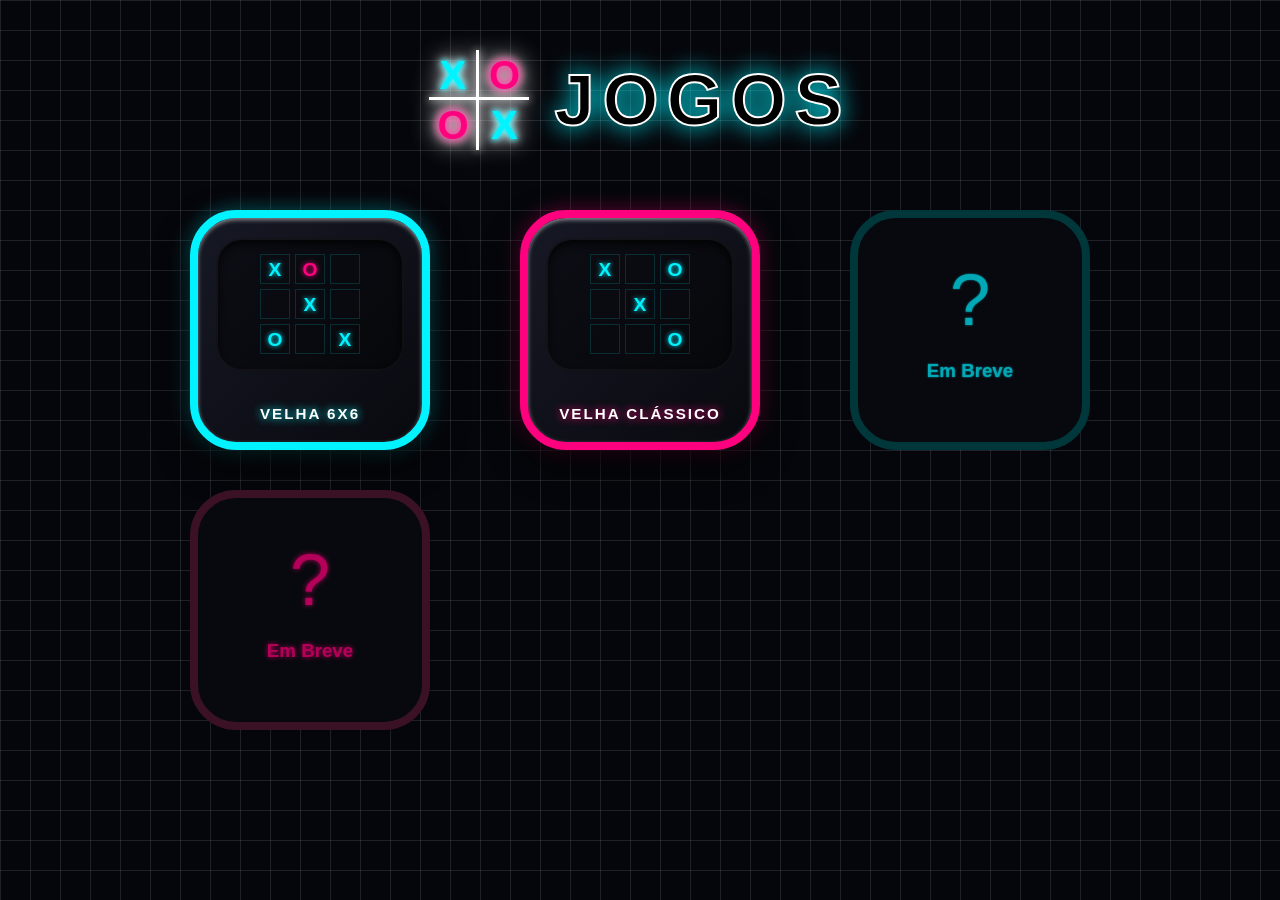
<file: index.html>
<!DOCTYPE html>
<html lang="pt-BR">
<head>
    <meta charset="UTF-8">
    <meta name="viewport" content="width=device-width, initial-scale=1.0">
    <title>Jogos XO | Portal Futurista</title>
    <link rel="stylesheet" href="style.css">
</head>
<body>

    <div class="espaco-grade"></div> 
    
    <header class="main-header">
        <div class="logo-box">
            <div class="logo-matrix-cruz">
                <span class="neon-cyan border-bottom border-right">X</span>
                <span class="neon-pink border-bottom">O</span>
                <span class="neon-pink border-right">O</span>
                <span class="neon-cyan">X</span>
            </div>
            <h1 class="logo-text-vazado">JOGOS</h1>
        </div>
    </header>

    <main class="portal-grid">
    
        <a href="./velha-6x6/" class="game-square jogo-6x6">
            <div class="game-thumbnail">
                <div class="thumb-grid">
                    <span>X</span><span>O</span><span></span>
                    <span></span><span>X</span><span></span>
                    <span>O</span><span></span><span>X</span>
                </div>
            </div>
            <div class="card-footer">
                <h3>Velha 6x6</h3>
            </div>
        </a>
        
        <a href="./velha-3x3/" class="game-square jogo-3x3">
            <div class="game-thumbnail">
                <div class="thumb-grid">
                    <span>X</span><span></span><span>O</span>
                    <span></span><span>X</span><span></span>
                    <span></span><span></span><span>O</span>
                </div>
            </div>
            <div class="card-footer">
                <h3>Velha Clássico</h3>
            </div>
        </a>
        
        <div class="game-square coming-soon em-breve">
            <div class="game-preview">?</div>
            <h3>Em Breve</h3>
        </div>

        <div class="game-square coming-soon em-breve">
            <div class="game-preview">?</div>
            <h3>Em Breve</h3>
        </div>

    </main>

</body>
</html>
</file>
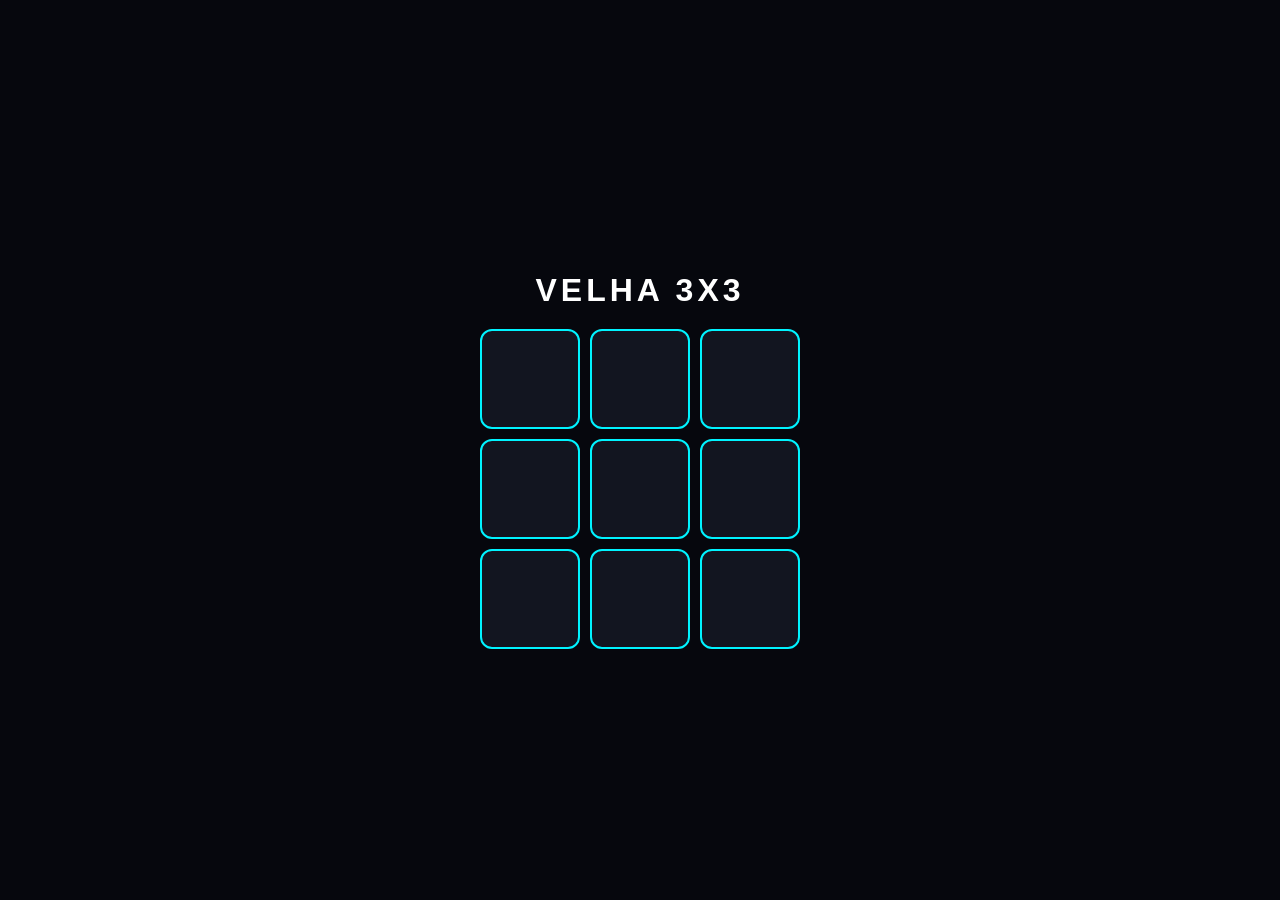
<file: velha-3x3/index.html>
<!DOCTYPE html>
<html lang="pt-BR">
<head>
    <meta charset="UTF-8">
    <meta name="viewport" content="width=device-width, initial-scale=1.0">
    <title>Jogo da Velha 3x3</title>
    <link rel="stylesheet" href="style.css">
</head>
<body>

    <header>
        <h1>VELHA 3X3</h1>
    </header>

    <main class="board-container">
        <div class="board">
            <div class="cell" data-index="0"></div>
            <div class="cell" data-index="1"></div>
            <div class="cell" data-index="2"></div>
            <div class="cell" data-index="3"></div>
            <div class="cell" data-index="4"></div>
            <div class="cell" data-index="5"></div>
            <div class="cell" data-index="6"></div>
            <div class="cell" data-index="7"></div>
            <div class="cell" data-index="8"></div>
        </div>
    </main>

    <script src="script.js"></script>
</body>
</html>
</file>
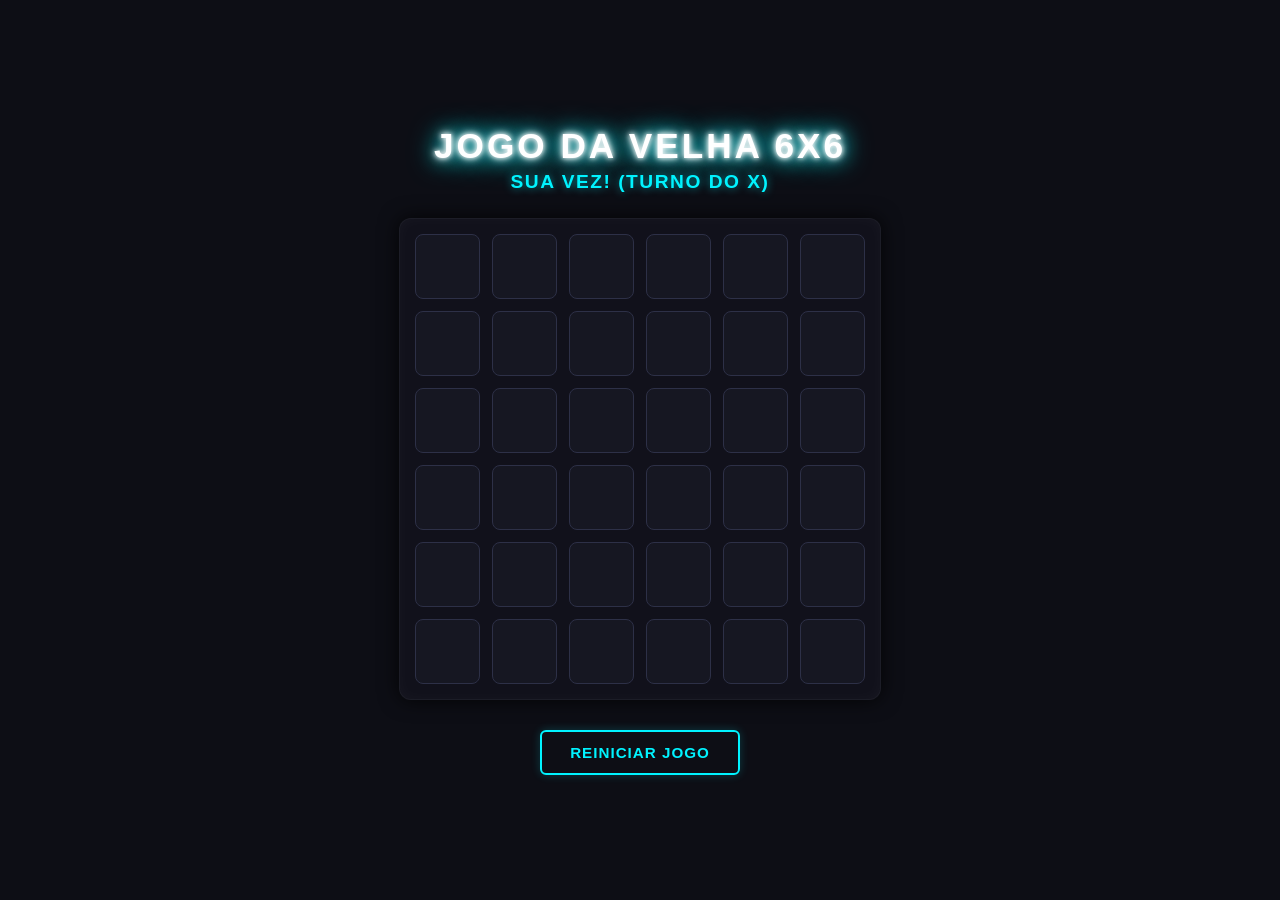
<file: velha-6x6/index.html>
<!DOCTYPE html>
<html lang="pt-BR">
<head>
    <meta charset="UTF-8">
    <meta name="viewport" content="width=device-width, initial-scale=1.0">
    <title>Jogo da Velha Quadrado 6x6</title>
    <link rel="stylesheet" href="style.css">
</head>
<body>
    <h1>Jogo da Velha 6x6</h1>
    <div class="status" id="status">Sua vez! (Turno do X)</div>
    
    <div class="board">
        <div class="cell" data-index="0"></div><div class="cell" data-index="1"></div><div class="cell" data-index="2"></div><div class="cell" data-index="3"></div><div class="cell" data-index="4"></div><div class="cell" data-index="5"></div>
        <div class="cell" data-index="6"></div><div class="cell" data-index="7"></div><div class="cell" data-index="8"></div><div class="cell" data-index="9"></div><div class="cell" data-index="10"></div><div class="cell" data-index="11"></div>
        <div class="cell" data-index="12"></div><div class="cell" data-index="13"></div><div class="cell" data-index="14"></div><div class="cell" data-index="15"></div><div class="cell" data-index="16"></div><div class="cell" data-index="17"></div>
        <div class="cell" data-index="18"></div><div class="cell" data-index="19"></div><div class="cell" data-index="20"></div><div class="cell" data-index="21"></div><div class="cell" data-index="22"></div><div class="cell" data-index="23"></div>
        <div class="cell" data-index="24"></div><div class="cell" data-index="25"></div><div class="cell" data-index="26"></div><div class="cell" data-index="27"></div><div class="cell" data-index="28"></div><div class="cell" data-index="29"></div>
        <div class="cell" data-index="30"></div><div class="cell" data-index="31"></div><div class="cell" data-index="32"></div><div class="cell" data-index="33"></div><div class="cell" data-index="34"></div><div class="cell" data-index="35"></div>
    </div>

    <button id="restart">Reiniciar Jogo</button>

    <script src="script.js"></script>
</body>
</html>
</file>
<file: style.css>
/* Configuração Geral e Fundo Espacial */
body {
    margin: 0;                                                         /* REMOVE O ESPAÇO EM BRANCO PADRÃO QUE O NAVEGADOR CRIA NAS BORDAS DA TELA */
    padding: 0;                                                        /* REMOVE O PREENCHIMENTO INTERNO PADRÃO DO CORPO DA PÁGINA */
    background-color: #05060b;                                         /* DEFINE A COR DE FUNDO DO SITE PARA UM AZUL QUASE PRETO (SUPER ESCURO) */
    background-image: 
        linear-gradient(rgba(255, 255, 255, 0.1) 1px, transparent 1px),  /* CRIA AS LINHAS DA GRADE HORIZONTAIS QUASE INVISÍVEIS (1% DE OPACIDADE) */
        linear-gradient(90deg, rgba(255, 255, 255, 0.1) 1px, transparent 1px); /* CRIA AS LINHAS DA GRADE VERTICAIS GIRADAS EM 90 GRAUS */
    background-size: 30px 30px;                                        /* DEFINE QUE CADA QUADRADINHO DA GRADE ESPACIAL TERÁ 30X30 PIXELS DE TAMANHO */
    color: #ffffff;                                                    /* DEFINE A COR PADRÃO DE TODOS OS TEXTOS DO SITE COMO BRANCO */
    font-family: 'Segoe UI', Roboto, Helvetica, Arial, sans-serif;     /* DEFINE A LISTA DE FONTES DO SITE DO SISTEMA DO USUÁRIO */
    display: flex;                                                     /* ATIVA O MODO FLEXBOX NO CORPO PARA CONTROLAR O ALINHAMENTO GERAL */
    flex-direction: column;                                            /* ORGANIZA OS ELEMENTOS FILHOS EM COLUNA (UM ABAIXO DO OUTRO) */
    align-items: center;                                               /* ALINHA TODOS OS BLOCOS FILHOS NO CENTRO HORIZONTAL DA TELA */
    min-height: 100vh;
    position: relative;                                                /* ABRE REFERÊNCIA DE POSIÇÃO PARA A CAMADA DA GRADE */                                                 /* GARANTE QUE O FUNDO OCUPA NO MÍNIMO 100% DA ALTURA DA TELA DO USUÁRIO */
}

/* NOVA CAMADA EXCLUSIVA PARA A GRADE FICAR NO FUNDO */
.espaco-grade {
    position: fixed;                                                   /* TRAVA A GRADE NA TELA PARA ELA NÃO SAIR DO LUGAR SE TIVER SCROLL */
    top: 0;                                                            /* COLA A GRADE NO TOPO DA TELA */
    left: 0;                                                           /* COLA A GRADE NO LADO ESQUERDO DA TELA */
    width: 100%;                                                       /* ABRE A GRADE EM 100% DA LARGURA DA TELA */
    height: 100%;                                                      /* ABRE A GRADE EM 100% DA ALTURA DA TELA */
    background-image: 
        linear-gradient(rgba(255, 255, 255, 0.01) 1px, transparent 1px),  /* CRIA AS LINHAS DA GRADE HORIZONTAIS QUASE INVISÍVEIS */
        linear-gradient(90deg, rgba(255, 255, 255, 0.01) 1px, transparent 1px); /* CRIA AS LINHAS DA GRADE VERTICAIS */
    background-size: 30px 30px;                                        /* TAMANHO DOS QUADRADINHOS EM 30X30 PIXELS */
    z-index: -1;                                                       /* O SEGREDO: JOGA ESTA CAMADA TOTALMENTE PARA TRÁS DE TODOS OS TEXTOS E CARDS */
    pointer-events: none;                                              /* FAZ O MOUSE IGNORAR A GRADE PARA VOCÊ CONSEGUIR CLICAR NOS CARDS NORMALMENTE */
}

/* --- CABEÇALHO COM LETRAS VAZADA --- */
.main-header {
    margin-top: 50px;                                                  /* EMPURRA O CABEÇALHO 50 PIXELS PARA BAIXO DO TOPO DA TELA */
    margin-bottom: 60px;                                               /* CRIA UM ESPAÇO DE 60 PIXELS ABAIXO DO LOGO ANTES DA GRADE */
    user-select: none;                                                 /* IMPEDE QUE O USUÁRIO CONSIGA SELECIONAR O TEXTO DO TÍTULO COM O MOUSE */
}

.logo-box {
    display: flex;                                                     /* ATIVA O FLEXBOX PARA ALINHAR A CRUZ E O TEXTO LADO A LADO */
    align-items: center;                                               /* ALINHA O CENTRO VERTICAL DA CRUZ COM O CENTRO DO TEXTO "JOGOS" */
    gap: 25px;                                                         /* CRIA UM DISTANCIAMENTO FIXO DE 25 PIXELS ENTRE A CRUZ E O TEXTO */
}

/* --- LOGO EM FORMATO DE CRUZ XOXO--- */
.logo-matrix-cruz {
    display: grid;                                                     /* ATIVA O MODO GRID PARA CRIAR UMA TABELA DE QUADRANTES */
    grid-template-columns: repeat(2, 50px);                            /* CONFIGURA EXATAMENTE 2 COLUNAS DE 50 PIXELS DE LARGURA */
    grid-template-rows: repeat(2, 50px);                               /* CONFIGURA EXATAMENTE 2 LINHAS DE 50 PIXELS DE ALTURA */
    font-size: 2.5rem;                                                 /* DEFINE O TAMANHO DAS LETRAS X E O INTERNAS DA LOGO */
    font-weight: 900;                                                  /* DEIXA OS TRAÇOS DAS LETRAS NA ESPESSURA MÁXIMA (SUPER NEGRITO) */
    text-align: center;                                                /* ALINHA AS LETRAS NO CENTRO HORIZONTAL DE CADA QUADRANTE */
    line-height: 50px;                                                 /* ALINHA AS LETRAS NO CENTRO VERTICAL IGUALANDO À ALTURA DO QUADRANTE */
    user-select: none;                                                 /* BLOQUEIA A SELEÇÃO DAS LETRAS DA LOGO PELO USUÁRIO */
}

/* Criando as linhas da cruz com as bordas */
.border-right {
    border-right: 3px solid #ffffff;                                   /* CRIA A LINHA VERTICAL BRANCA NO LADO DIREITO DO QUADRANTE */
}

.border-bottom {
    border-bottom: 3px solid #ffffff;                                  /* CRIA A LINHA HORIZONTAL BRANCA NA PARTE DE BAIXO DO QUADRANTE */
}

/* Aplica o efeito de luz neon branca/azulada na própria cruz de linhas */
.logo-matrix-cruz span {
    box-sizing: border-box;                                            /* GARANTE QUE A ESPESSURA DA BORDA NÃO ALTERE O TAMANHO DE 50PX DO QUADRANTE */
    filter: drop-shadow(0 0 4px #ffffff) drop-shadow(0 0 12px rgba(255, 255, 255, 0.664)); /* APLICA DUAS CAMADAS DE SHADOW PARA FAZER A LOGO BRILHAR */
}

/* Efeito Texto Vazado com Borda Neon */
.logo-text-vazado {
    font-size: 4.5rem;                                                 /* DEIXA A PALAVRA "JOGOS" GIGANTE E IMPOENTE NO TOPO */
    font-weight: 900;                                                  /* DEIXA O TRAÇO DO CONTORNO DA LETRA EM NEGRITO MÁXIMO */
    letter-spacing: 8px;                                               /* CRIA UM ESPAÇO DE 8 PIXELS DE ISOLAMENTO ENTRE CADA LETRA */
    margin: 0;                                                         /* ZERA AS MARGENS PADRÃO DO ELEMENTO H1 */
    color: #000000;                                                /* TORNA O INTERIOR DA LETRA COMPLETAMENTE TRANSPARENTE E VAZADO */
    -webkit-text-stroke: 2px #ffffff;                                  /* DESENHA A LINHA DE CONTORNO DA LETRA COM 2 PIXELS NA COR BRANCA */
    filter: drop-shadow(0 0 12px #00f3ff);                             /* EXPANDE UM BRILHO AZUL CIANO REFORÇADO A PARTIR DO CONTORNO DELA */
}

.neon-cyan {
    color: #00f3ff;                                                    /* PINTA O TEXTO DE AZUL CIANO VIVO */
    text-shadow: 0 0 05px #00f3ff, 0 0 10px rgba(0, 242, 255, 0.404);  /* GERA O EFEITO DE LUZ NEON AZUL EM DUAS CAMADAS ATRÁS DO TEXTO */
}

.neon-pink {
    color: #ff007f;                                                    /* PINTA O TEXTO DE ROSA CHOQUE VIVO */
    text-shadow: 0 0 10px #ff007f, 0 0 10px rgba(255, 0, 128, 0.342);  /* GERA O EFEITO DE LUZ NEON ROSA ATRÁS DO TEXTO */
}

/* --- GRADE DE JOGOS --- */
.portal-grid {
    display: grid;                                                     /* TRANSFORMA O CONTAINER EM UMA MALHA AUTOMÁTICA DE GRID */
    grid-template-columns: repeat(auto-fit, minmax(240px, 1fr));       /* CRIA COLUNAS DINÂMICAS QUE SE ADAPTAM À TELA SOZINHAS (MÍNIMO 240PX) */
    gap: 40px;                                                         /* COMPRIMENTO DO ISOLAMENTO DE ESPAÇO ENTRE UM CARD E OUTRO (40PX) */
    width: 90%;                                                        /* ADOTA 90% DA LARGURA DA TELA EM DISPOSITIVOS PEQUENOS */
    max-width: 950px;                                                  /* TRAVA O TAMANHO MÁXIMO EM 950PX EM MONITORES GRANDES PARA NÃO DESORGANIZAR */
    justify-items: center;                                             /* CENTRALIZA CADA CARD PERFEITAMENTE DENTRO DA SUA RESPECTIVA COLUNA */
    padding-bottom: 60px;                                              /* ESPAÇO DE SEGURANÇA NO FUNDO PARA O GRID NÃO ENCOSTAR NO FINAL DA PÁGINA */
}

/* --- CARDS ESTILO BROCHE/PATCH INDUSTRIAL --- */
.game-square {
    width: 240px;                                                      /* LARGURA FIXA OBRIGATÓRIA DE TODOS OS CARDS DO SITE */
    height: 240px;                                                     /* ALTURA FIXA OBRIGATÓRIA DE TODOS OS CARDS DO SITE */
    border-radius: 46px;                                               /* ARREDONDAMENTO BEM ACENTUADO DOS CANTOS DANDO O LOOK EM BORRACHADO */
    background: linear-gradient(135deg, #161824 0%, #090a0f 100%);     /* DEGRADÊ DIAGONAL ESCURO PARA O FUNDO PADRÃO DO CORPO DO CARD */
    display: flex;                                                     /* ABRE O MODO FLEXBOX INTERNO DO CARD PARA ARRUMAR OS ITENS */
    flex-direction: column;                                            /* REORGANIZA O FLUXO EM COLUNA (THUMBNAIL EM CIMA, TEXTO EMBAIXO) */
    align-items: center;                                               /* CENTRALIZA TODOS OS COMPONENTES HORIZONTALMENTE DENTRO DO CARD */
    justify-content: space-between;                                    /* DISTRIBUI O ESPAÇO EMPURRANDO A THUMB PRO TOPO E O TÍTULO PRO RODAPÉ */
    padding: 20px;                                                     /* CRIA UM RECHEIO INTERNO DE ISOLAMENTO DE 20 PIXELS NAS BORDAS DO CARD */
    text-decoration: none;                                             /* LIMPA O SUB LINHADO AZUL QUE VEM POR PADRÃO NOS LINKS DE TAG DE ANCORA */
    box-sizing: border-box;                                            /* SEGURA O PADDING E A BORDA NO INTERIOR DO TAMANHO TOTAL SEM ESTOURAR OS 240PX */
    position: relative;                                                /* ABRE REFERENCIA DE POSIÇÃO PARA ELEMENTOS FILHOS QUE QUEIRAM SE MOVER */
    transition: all 0.3s cubic-bezier(0.25, 1, 0.5, 1);                /* SUAVIZA QUALQUER MUDANÇA VISUAL (COMO O HOVER) LEVANDO 0.3 SEGUNDOS */
}

/* --- DESIGN INTERNO DO CARD ATIVO (THUMBNAIL DA VELHA) --- */
.game-thumbnail {
    width: 100%;                                                       /* ABRE EM 100% PARA OCUPAR TODA A LARGURA DISPONÍVEL DO CARD */
    height: 70%;                                                       /* RESERVA 70% DA ALTURA INTERNA SÓ PARA A CAIXA DA MINIATURA */
    background: rgba(0, 0, 0, 0.4);                                    /* ESCURECE O FUNDO COM PRETO TRANSPARENTE PARA EFEITO DE JANELA PROFUNDA */
    border-radius: 26px;                                               /* ARREDONDA OS CANTOS INTERNOS DA JANELA DO JOGO */
    display: flex;                                                     /* FLEXBOX PARA DIAGRAMAR O MINI TABULEIRO CENTRALIZADO */
    align-items: center;                                               /* CENTRALIZA VERTICALMENTE O MINI TABULEIRO */
    justify-content: center;                                           /* CENTRALIZA HORIZONTALMENTE O MINI TABULEIRO */
    border: 2px solid rgba(255, 255, 255, 0.03);                       /* CONTORNO CINZA ULTRA FINO SÓ PARA DAR REFINAMENTO VISUAL */
    box-shadow: inset 0 4px 10px rgba(0,0,0,0.8);                      /* CRIA UMA SOMBRA INTERNA PASSANDO A IMPRESSÃO DE CAIXA REBAIXADA */
    overflow: hidden;                                                  /* CORTA QUALQUER DETALHE DO JOGO QUE OUSE VAZAR FORA DA JANELA */
}

/* Simulando o desenho do tabuleiro dentro do card */
.thumb-grid {
    display: grid;                                                     /* TRANSFORMA A MINIATURA EM UM MICRO GRID DO TABULEIRO */
    grid-template-columns: repeat(3, 30px);                            /* MONTA EXATAMENTE 3 COLUNAS QUADRADAS DE 30 PIXELS */
    grid-template-rows: repeat(3, 30px);                               /* MONTA EXATAMENTE 3 LINHAS QUADRADAS DE 30 PIXELS */
    gap: 5px;                                                          /* ESPAÇO DE 5 PIXELS QUE MODELA AS LINHAS DIVISÓRIAS DO TABULEIRO */
    text-align: center;                                                /* CENTRALIZA AS LETRAS X E O NA CAIXINHA */
    font-weight: 900;                                                  /* COLOCA AS LETRAS DA MINIATURA EM NEGRITO MÁXIMO */
    font-size: 1.2rem;                                                 /* AJUSTA O TAMANHO VISUAL DO X E O NO MINI TABULEIRO */
    line-height: 30px;                                                 /* CENTRALIZA VERTICALMENTE AS LETRAS CHANCELANDO COM A ALTURA DE 30PX */
}

.thumb-grid span {
    border: 1px solid rgba(0, 243, 255, 0.15);                         /* RISCA CADA CASINHA COM UMA LINHA AZUL BEM SUAVE E DISCRETA */
}

.thumb-grid span:nth-child(odd) { color: #00f3ff; text-shadow: 0 0 5px #00f3ff; }   /* SELECIONA AS CASINHAS ÍMPARES DA MINIATURA E PINTA DE NEON CIANO */
.thumb-grid span:nth-child(even) { color: #ff007f; text-shadow: 0 0 5px #ff007f; }  /* SELECIONA AS CASINHAS PARES DA MINIATURA E PINTA DE NEON ROSA */

.card-footer h3 {
    margin: 5px 0 0 0;                                                 /* SEPARA EM 5 PIXELS O TOPO DO TÍTULO EM RELAÇÃO À JANELA DA THUMB */
    font-size: 0.95rem;                                                /* TAMANHO DISCRETO E REFINADO PARA O TEXTO DO TÍTULO DO JOGO */
    letter-spacing: 2px;                                               /* CRIA UM RESPIRO AFASTANDO AS LETRAS DO TÍTULO EM 2 PIXELS */
    text-transform: uppercase;                                         /* OBRIGA OS TÍTULOS DOS JOGOS A SE COMPORTAREM EM LETRAS MAIÚSCULAS */
    font-weight: 800;                                                  /* DETERMINA PESO DE NEGRITO EXPANDIDO PRO TÍTULO DO CARD */
}

/* --- AUTOMAÇÃO DOS NEONS IMPARES (1º, 3º, 5º... Sempre serão Ciano) --- */
.portal-grid .game-square:nth-child(odd) {
    border: 8px solid #00f3ff;                                         /* DETECTA QUE O CARD É ÍMPAR E CHUVA A BORDA GROSSA DE REVESTIMENTO CIANO */
    box-shadow:                                                        /* APLICA AS TRÊS CAMADAS DE BRILHO: DISTANCIA PRETA, NEON EXTERNO E REFORÇO INTERNO BRANCO */
        0 15px 35px rgba(0, 0, 0, 0.8),
        0 0 20px rgba(0, 243, 255, 0.4),
        inset 0 2px 4px rgba(255, 255, 255, 0.5);
}

.portal-grid .game-square:nth-child(odd) h3 {
    color: #ffffff;                                                    /* PREENCHE A PARTE INTERNA DO TEXTO COM A COR BRANCA */
    text-shadow: 0 0 8px #00f3ff;                                      /* ACENDE A LUZ NEON AZUL EM VOLTA DO TÍTULO DO JOGO ÍMPAR */
}

.portal-grid .game-square:nth-child(odd):hover:not(.em-breve) {
    transform: translateY(4px);                                        /* HOVER INTERATIVO: EMPURRA O CARD ATIVO 4PX PARA BAIXO IMITANDO UM BOTÃO REAL */
    border-color: #5cf7ff;                                             /* LIGA UMA VOLTAGEM MAIS CLARA E VIBRANTE NA COR DA BORDA CIANO NO TOQUE */
    box-shadow:                                                        /* EXPANDE A FORÇA DO BRILHO EXTERNO REFORÇANDO A LUMINOSIDADE DO NEON (DE 20 FORA PRA 40) */
        0 8px 20px rgba(0, 0, 0, 0.8),
        0 0 40px #00f3ff,
        inset 0 2px 4px rgba(255, 255, 255, 0.5);
}

/* --- AUTOMAÇÃO DOS NEONS PARES (2º, 4º, 6º... Sempre serão Rosa) --- */
.portal-grid .game-square:nth-child(even) {
    border: 8px solid #ff007f;                                         /* DETECTA QUE O CARD É PAR E INJETA A MOLDURA DE BORDA GROSSA ROSA NEON */
    box-shadow:                                                        /* APLICA A ENGENHARIA DE BRILHO ADAPTADA COM A COR ROSA NO COMPONENTE EXTEIOR */
        0 15px 35px rgba(0, 0, 0, 0.8),
        0 0 20px rgba(255, 0, 128, 0.4),
        inset 0 2px 4px rgba(255, 255, 255, 0.5);
}

.portal-grid .game-square:nth-child(even) h3 {
    color: #ffffff;                                                    /* MANTÉM INTERIOR DO TEXTO EM BRANCO */
    text-shadow: 0 0 8px #ff007f;                                      /* ACENDE A LUZ NEON ROSA CHOQUE EM VOLTA DO TÍTULO DO JOGO PAR */
}

.portal-grid .game-square:nth-child(even):hover:not(.em-breve) {
    transform: translateY(4px);                                        /* ANIMAÇÃO DE AFUNDAMENTO DO BOTÃO DE JOGO PAR */
    border-color: #ff5ca8;                                             /* CLAREIA O TOM DA BORDA ROSA SIMULANDO MAIOR LUMINOSIDADE NO TOQUE */
    box-shadow:                                                        /* EXTRAPOLA O BRILHO ROSA PARA 40 PIXELS DE ESPALHAMENTO NO HOVER DO MOUSE */
        0 8px 20px rgba(0, 0, 0, 0.8),
        0 0 40px #ff007f,
        inset 0 2px 4px rgba(255, 255, 255, 0.5);
}

/* --- ESTILO DOS CARDS APAGADOS (EM BREVE) --- */

/* Remove o efeito de brilho e movimento dos cards bloqueados */
.portal-grid .game-square.em-breve {
    background: #08090f;                                               /* ALTERA O FUNDO PARA UM CINZA SÓLIDO TOTALMENTE OPACO DE CARD DESLIGADO */
    justify-content: center;                                           /* OBRIGA OS ITENS INTERNOS A FICAREM PERFEITAMENTE AGRUPADOS NO MEIO DO CARD */
    opacity: 1;                                                        /* MANIFESTA O CARD TOTALMENTE VISÍVEL (OPACIDADE MAXIMA NO CONTAINER) */
    cursor: not-allowed;                                               /* BLOQUEIA A NAVEGAÇÃO INTERATIVA COLOCANDO O SINAL DE PROIBIDO NO MOUSE */
    transform: none !important;                                        /* O !IMPORTANT ANULA O EFEITO DE DESCER NO HOVER TRAVANDO O CARD ESTÁTICO */
}

/* CARD ÍMPAR (CARD 3): Aplica um Azul Ciano mais escuro, mas com NEON ACESO */
.portal-grid .game-square.em-breve:nth-child(odd) .game-preview,
.portal-grid .game-square.em-breve:nth-child(odd) h3 {
    color: #00a9b5 !important;                                         /* PINTA A MÃE DA LETRA E O SÍMBOLO "?" COM UM CIANO METÁLICO MAIS FECHADO */
    text-shadow: 0 0 2px #00a8b5 !important;                          /* CONCEDE UMA SOMBRA LUMINOSA AZUL CURTA DE APENAS 2 PIXELS (NEON ATIVO FOSCO) */
}

/* CARD PAR (CARD 4): Aplica um Rosa mais escuro, mas com NEON ACESO */
.portal-grid .game-square.em-breve:nth-child(even) .game-preview,
.portal-grid .game-square.em-breve:nth-child(even) h3 {
    color: #b5005a !important;                                         /* PINTA A MÃE DA LETRA E O SÍMBOLO "?" COM UM ROSA/VINHO MAIS FECHADO */
    text-shadow: 0 0 5px #b5005a !important;                          /* CONCEDE UMA SOMBRA LUMINOSA ROSA DE 5 PIXELS COMPLEMENTANDO O CANAL DO CARD */
}

/* Aplica as bordas escuras seguindo a nossa regra inteligente (Pares e Ímpares) */
.portal-grid .game-square.em-breve:nth-child(odd) {
    border: 8px solid #00373a !important;                              /* SE O CARD BLOQUEADO FOR ÍMPAR, GANHA A BORDA GROSSA CIANO PETRÓLEO DESLIGADA */
    box-shadow: none !important;                                       /* ARRANCA FORA TODA E QUALQUER SOMBRA LUMINOSA DE FORA DO CARD ATIVO */
}

.portal-grid .game-square.em-breve:nth-child(even) {
    border: 8px solid #3b1225 !important;                              /* SE O CARD BLOQUEADO FOR PAR, GANHA A BORDA GROSSA ROSA BORDÔ DESLIGADA */
    box-shadow: none !important;                                       /* DELETA A SOMBRA EXTERNA BRILHANTE DO CARD BLOQUEADO PAR */
}

/* --- ESTILIZAÇÃO DO PONTO DE INTERROGAÇÃO CENTRAL, --- */
.portal-grid .game-square.em-breve .game-preview {
    font-size: 4.5rem;                                                 /* ELEVA O TAMANHO DO CARACTERE DO "?" DEIXANDO ELE GRANDE E IMPOENTE */
    font-weight: 300;                                                  /* EQUILIBRA O PESO DO CORPO DA FONTE DO "?" PARA UM TRAÇO MAIS FINO */
    font-family: 'Impact', 'Arial Black', sans-serif;                  /* FORÇA A FONTE DO "?" SER ESPESSA E QUADRADA NO LOOK DIGITAL RETRÔ */
    user-select: none;                                                 /* BLOQUEIA O USUÁRIO DE CLICAR E ARRASTAR DESTACANDO O SÍMBOLO "?" */
    transition: color 0.3s ease;                                       /* COLOCA RETARDO SUAVE CASO O ELEMENTO SOFRA TRANSIÇÃO DE COR */
}
</file>
<file: velha-3x3/style.css>
body {
    background-color: #06070d;
    color: #ffffff;
    font-family: sans-serif;
    display: flex;
    flex-direction: column;
    align-items: center;
    justify-content: center;
    min-height: 100vh;
    margin: 0;
}

h1 {
    letter-spacing: 4px;
    margin-bottom: 20px;
}

/* O Tabuleiro que organiza as 9 células */
.board {
    display: grid;
    grid-template-columns: repeat(3, 100px);
    grid-template-rows: repeat(3, 100px);
    gap: 10px; /* Espaço entre os quadradinhos */
}

/* Estilo de cada quadradinho individual */
.cell {
    background-color: #121520;
    border: 2px solid #00f3ff; /* Borda neon ciano inicial */
    border-radius: 12px;
    display: flex;
    align-items: center;
    justify-content: center;
    font-size: 2.5rem;
    font-weight: bold;
    cursor: pointer;
    transition: background-color 0.2s;
}

.cell:hover {
    background-color: #1b2030;
}
</file>
<file: velha-6x6/style.css>
body {
    font-family: 'Segoe UI', Tahoma, Geneva, Verdana, sans-serif;
    background-color: #0d0e15; /* Fundo ultra escuro */
    color: #ffffff;
    display: flex;
    flex-direction: column;
    align-items: center;
    justify-content: center;
    height: 100vh;
    margin: 0;
    overflow: hidden;
}

h1 {
    margin-top: 0;
    margin-bottom: 5px;
    font-size: 2.2rem;
    text-transform: uppercase;
    letter-spacing: 3px;
    color: #ffffff;
    /* Efeito Neon Gelo no Título */
    text-shadow: 0 0 5px #fff, 0 0 10px #fff, 0 0 20px #00f3ff, 0 0 30px #00f3ff;
}

.status {
    font-size: 1.2rem;
    margin-bottom: 25px;
    font-weight: bold;
    text-transform: uppercase;
    letter-spacing: 1.5px;
    transition: all 0.3s ease;
}

/* Cores dinâmicas para o texto de status */
.status.player-turn {
    color: #00f3ff;
    text-shadow: 0 0 8px rgba(0, 243, 255, 0.6);
}

.status.ia-turn {
    color: #ff007f;
    text-shadow: 0 0 8px rgba(255, 0, 127, 0.6);
}

/* Painel do Tabuleiro */
.board {
    display: grid;
    grid-template-columns: repeat(6, 65px);
    grid-template-rows: repeat(6, 65px);
    gap: 12px;
    padding: 15px;
    background: rgba(20, 21, 33, 0.6);
    border-radius: 12px;
    box-shadow: 0 0 20px rgba(0, 0, 0, 0.8), inset 0 0 15px rgba(255, 255, 255, 0.03);
    border: 1px solid rgba(255, 255, 255, 0.05);
}

/* Células */
.cell {
    background-color: #161722;
    border: 1px solid #2d3047;
    border-radius: 8px;
    display: flex;
    align-items: center;
    justify-content: center;
    font-size: 2rem;
    font-weight: 900;
    cursor: pointer;
    transition: all 0.25s ease;
    user-select: none;
}

.cell:hover:not(:empty) {
    cursor: not-allowed;
}

/* Efeito Hover nas células vazias */
.cell:empty:hover {
    background-color: #1f2133;
    border-color: #00adb5;
    box-shadow: 0 0 10px rgba(0, 173, 181, 0.4);
}

/* Animação Pop de entrada dos símbolos */
@keyframes popIn {
    0% { transform: scale(0.3); opacity: 0; }
    80% { transform: scale(1.1); }
    100% { transform: scale(1); opacity: 1; }
}

/* Neon para o X */
.cell .x-symbol {
    color: #00f3ff;
    text-shadow: 0 0 8px #00f3ff, 0 0 20px rgba(0, 243, 255, 0.6);
    animation: popIn 0.25s forwards cubic-bezier(0.175, 0.885, 0.32, 1.275);
}

/* Neon para o O */
.cell .o-symbol {
    color: #ff007f;
    text-shadow: 0 0 8px #ff007f, 0 0 20px rgba(255, 0, 127, 0.6);
    animation: popIn 0.25s forwards cubic-bezier(0.175, 0.885, 0.32, 1.275);
}

/* Botão Restart */
#restart {
    margin-top: 30px;
    padding: 12px 28px;
    font-size: 0.95rem;
    font-weight: bold;
    text-transform: uppercase;
    letter-spacing: 1px;
    background-color: transparent;
    color: #00f3ff;
    border: 2px solid #00f3ff;
    border-radius: 6px;
    cursor: pointer;
    transition: all 0.2s ease;
    box-shadow: 0 0 10px rgba(0, 243, 255, 0.2);
}

#restart:hover {
    background-color: #00f3ff;
    color: #0d0e15;
    box-shadow: 0 0 20px #00f3ff;
}

/* Destaques de Vitória */
@keyframes winnerPulse {
    0% { transform: scale(1); box-shadow: 0 0 10px rgba(255,255,255,0.2); }
    50% { transform: scale(1.05); }
    100% { transform: scale(1); box-shadow: 0 0 10px rgba(255,255,255,0.2); }
}

.cell.win-player {
    background-color: rgba(0, 200, 83, 0.2) !important;
    border-color: #00c853 !important;
    box-shadow: 0 0 20px #00c853, inset 0 0 10px #00c853 !important;
    animation: winnerPulse 0.6s infinite ease-in-out;
    z-index: 5;
}

.cell.win-ia {
    background-color: rgba(213, 0, 0, 0.2) !important;
    border-color: #ff1744 !important;
    box-shadow: 0 0 20px #ff1744, inset 0 0 10px #ff1744 !important;
    animation: winnerPulse 0.6s infinite ease-in-out;
    z-index: 5;
}
</file>
